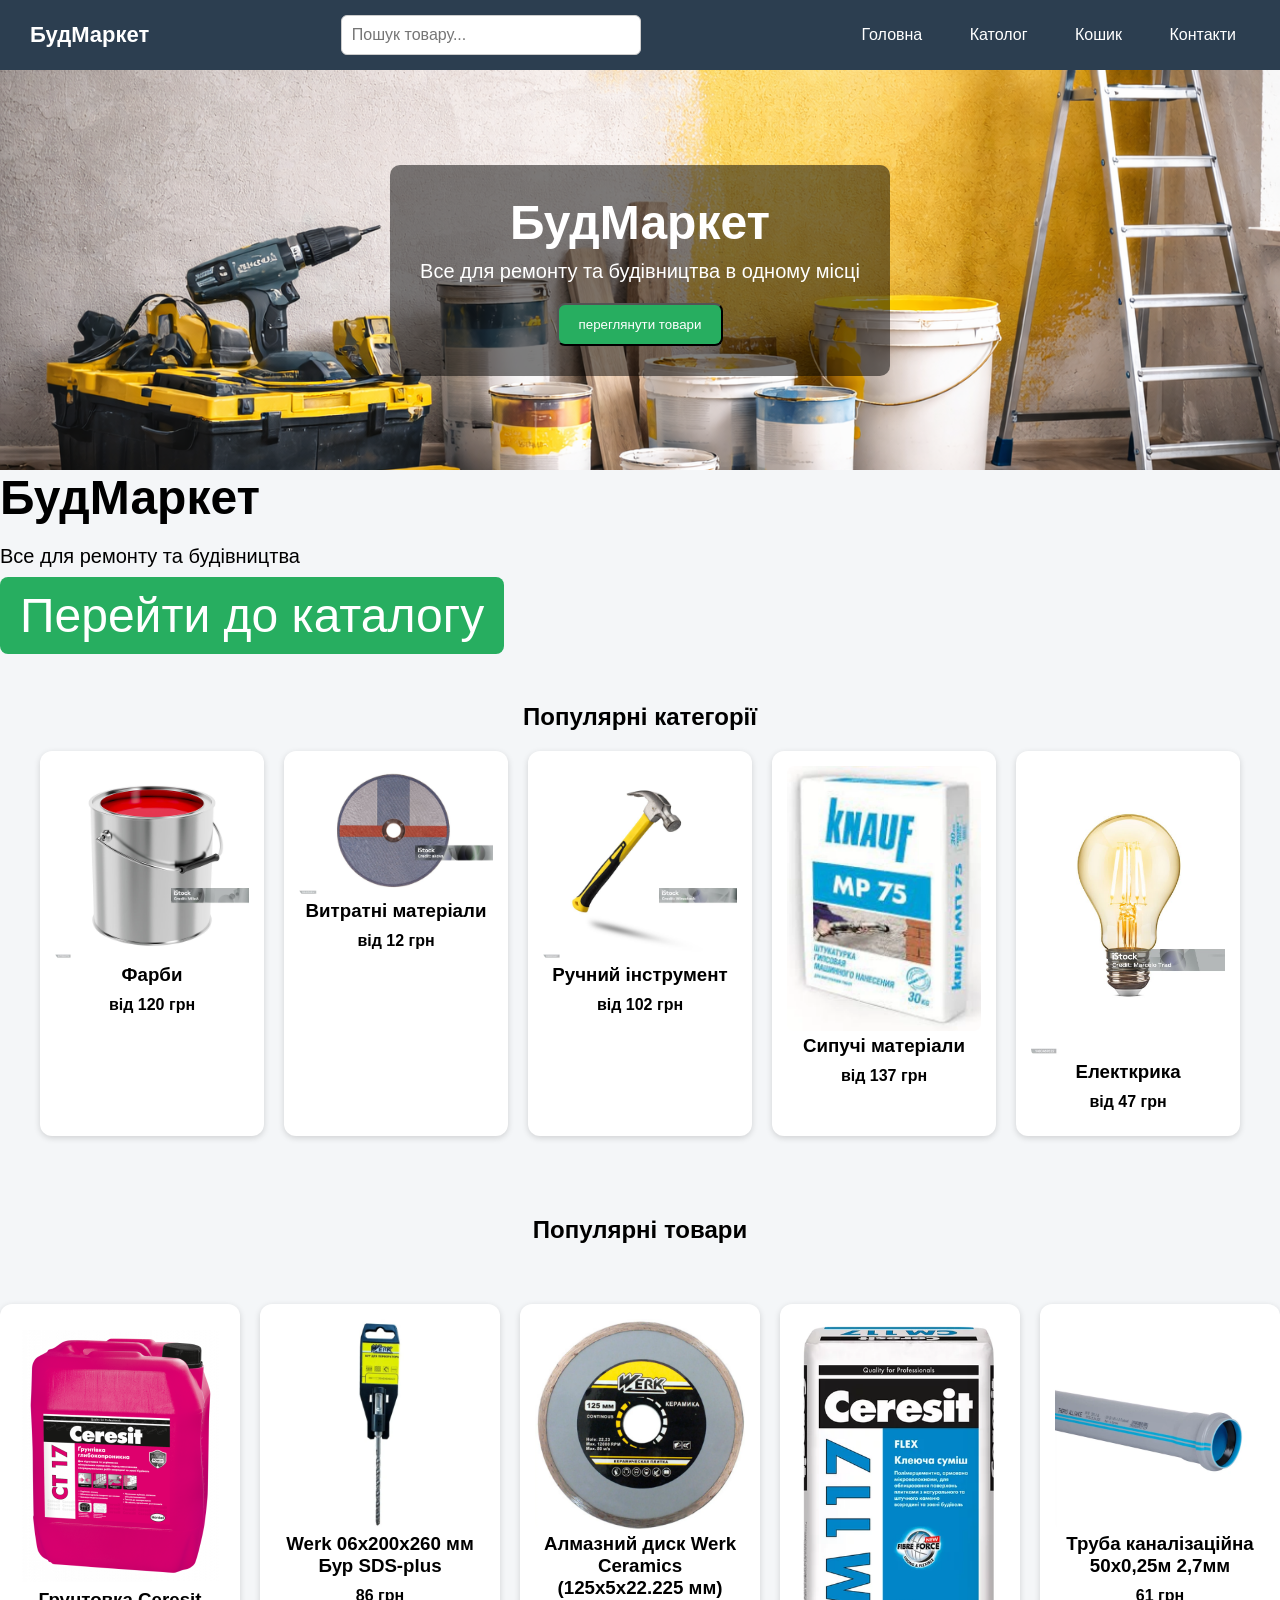
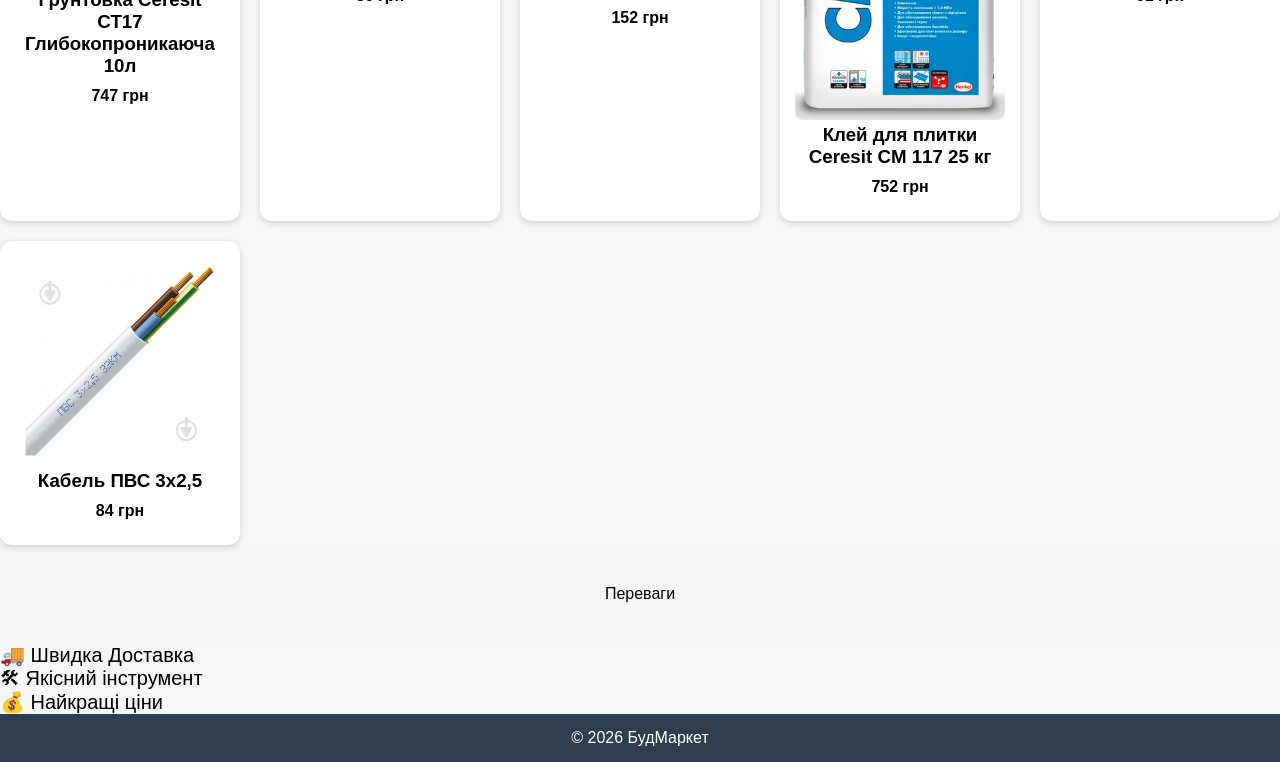
<file: index.html>
<!DOCTYPE html>
<html lang="UA">
<head>
    <meta charset="UTF-8">
    <title>БудМаркет</title>
    <link rel="stylesheet" href="css/style.css">
</head>
<body>
    
<header class="header">
    <div class="logo">БудМаркет</div>
    <div class="search-input-index">
        <input type="text" id="search-input-index" placeholder="Пошук товару...">
    </div>

    <nav class="nav">
        
        <a href="index.html">Головна</a>
        <a href="catalog.html">Католог</a>
        <a href="cart.html">Кошик</a>
        <a href="contacts.html">Контакти</a>
    </nav>
</header>
    <section class="hero">
        <div class="hero-content">
            <h1>БудМаркет</h1>
            <p>Все для ремонту та будівництва в одному місці</p>

            <button onclick="scrollToProducts()" class="hero-btn">переглянути товари</button>
        </div>
    </section>
        <div class="hero-text">
            <h1>БудМаркет</h1>
            <p>Все для ремонту та будівництва</p>
            <a href="catalog.html" class="hero-btn"> Перейти до каталогу</a>
        </div>
    <section class="categories">
         <h2>Популярні категорії</h2>
        <div class="popular-categories">
           
            <div class="product-card" data-category="paint">
                <img src="img/краска.jpg" alt="диск">
                <h3>Фарби</h3>
                <div class="price">від 120 грн</div>
                
            </div>
            <div class="product-card" data-category="consumables">
                <img src="img/диск.jpg" alt="consumables">
                <h3>Витратні матеріали</h3>
                <div class="price">від 12 грн</div>
                </div>

            <div class="product-card" data-category="tools">
                <img src="img/молоток.jpg" alt="диск">
                <h3>Ручний інструмент</h3>
                <div class="price">від 102 грн</div>
                </div>

            <div class="product-card" data-category="bulk">
                <img src="img/мп-75.webp" alt="диск">
                <h3>Сипучі матеріали</h3>
                <div class="price">від 137 грн</div>
                
            </div>
            <div class="product-card" data-category="electric">
                <img src="img/лампочка.jpg" alt="диск">
                <h3>Електкрика</h3>
                <div class="price">від 47 грн</div>
                
            </div>
    </section>
    
    <section class="popular"><h2>Популярні товари</h2> 
    </section>
          
        <div class="popular-products">
            <div class="product-card" data-category="paint">
                <img src="img/ст17-в.webp" alt="диск">
                <h3>Грунтовка Ceresit СТ17 Глибокопроникаюча 10л</h3>
                <div class="price">747 грн</div>
                
            </div>
            <div class="product-card" data-category="consumables">
                <img src="img/бур-в.webp" alt="consumables">
                <h3>Werk 06х200x260 мм Бур SDS-plus</h3>
                <div class="price">86 грн</div>
                
            </div>
            <div class="product-card" data-category="consumables">
                <img src="img/круг-в-к-в-125.webp" alt="диск">
                <h3>Алмазний диск Werk Ceramics (125x5x22.225 мм)</h3>
                <div class="price">152 грн</div>
                
            </div>
            <div class="product-card" data-category="bulk">
                <img src="img/клей-п-117.webp" alt="диск">
                <h3>Клей для плитки Ceresit CM 117 25 кг</h3>
                <div class="price">752 грн</div>
                
            </div>
            <div class="product-card" data-category="plumbing">
                <img src="img/труба-к-50.webp" alt="диск">
                <h3>Труба каналізаційна 50х0,25м 2,7мм</h3>
                <div class="price">61 грн</div>
                
            </div>
            <div class="product-card" data-category="electric">
                <img src="img/пвс3-25.webp" alt="диск">
                <h3>Кабель ПВС 3х2,5</h3>
                <div class="price">84 грн</div>
                
            </div>
        </div>
    <section class="advantages">Переваги</section>
    <div class="advantage">🚚 Швидка Доставка</div>
    <div class="advantage">🛠 Якісний інструмент</div>
    <div class="advantage">💰 Найкращі ціни</div>
    <!---Контент страницы-->
</main>

<footer class="footer">
    <p>© 2026 БудМаркет</p>
</footer>

<script src="js/script.js"></script>
</body>
</html>
</file>
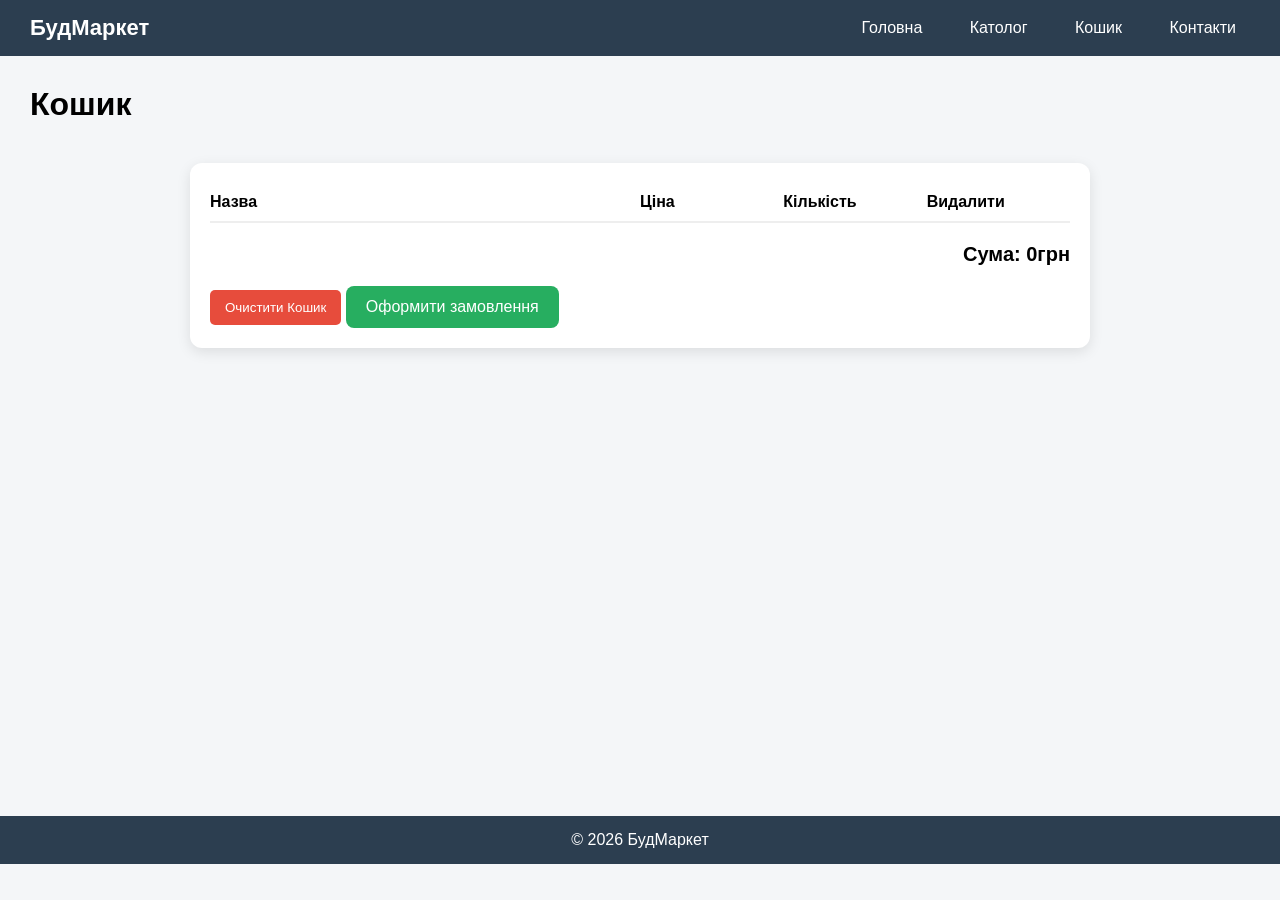
<file: cart.html>
<!DOCTYPE html>
<html lang="UA">
<head>
    <meta charset="UTF-8">
    <title>БудМаркет</title>
    <link rel="stylesheet" href="css/style.css">
</head>
<body>
    
<header class="header">
    <div class="logo">БудМаркет</div>

    <nav class="nav">
        <a href="index.html">Головна</a>
        <a href="catalog.html">Католог</a>
        <a href="cart.html">Кошик</a>
        <a href="contacts.html">Контакти</a>
    </nav>
</header>
<main class="main">
    <h1>Кошик</h1>
    <section class="cart">
        <div class="cart-header">
            <p>Назва</p>
            <p>Ціна</p>
            <p>Кількість</p>
            <p>Видалити</p>
        </div>
        <div class="cart-list"></div>
        
        <div class="cart-footer">
           <p> Сума: <span id="total-price">0</span>грн </p>
        </div>
        <button onclick="clearCart()" class="clear-cart">Очистити Кошик</button>
        <button class="cart-itog">Оформити замовлення</button>
    </section>

</main>

<footer class="footer">
    <p>© 2026 БудМаркет</p>
</footer>

<script src="js/script.js"></script>
</body>
</html>
</file>
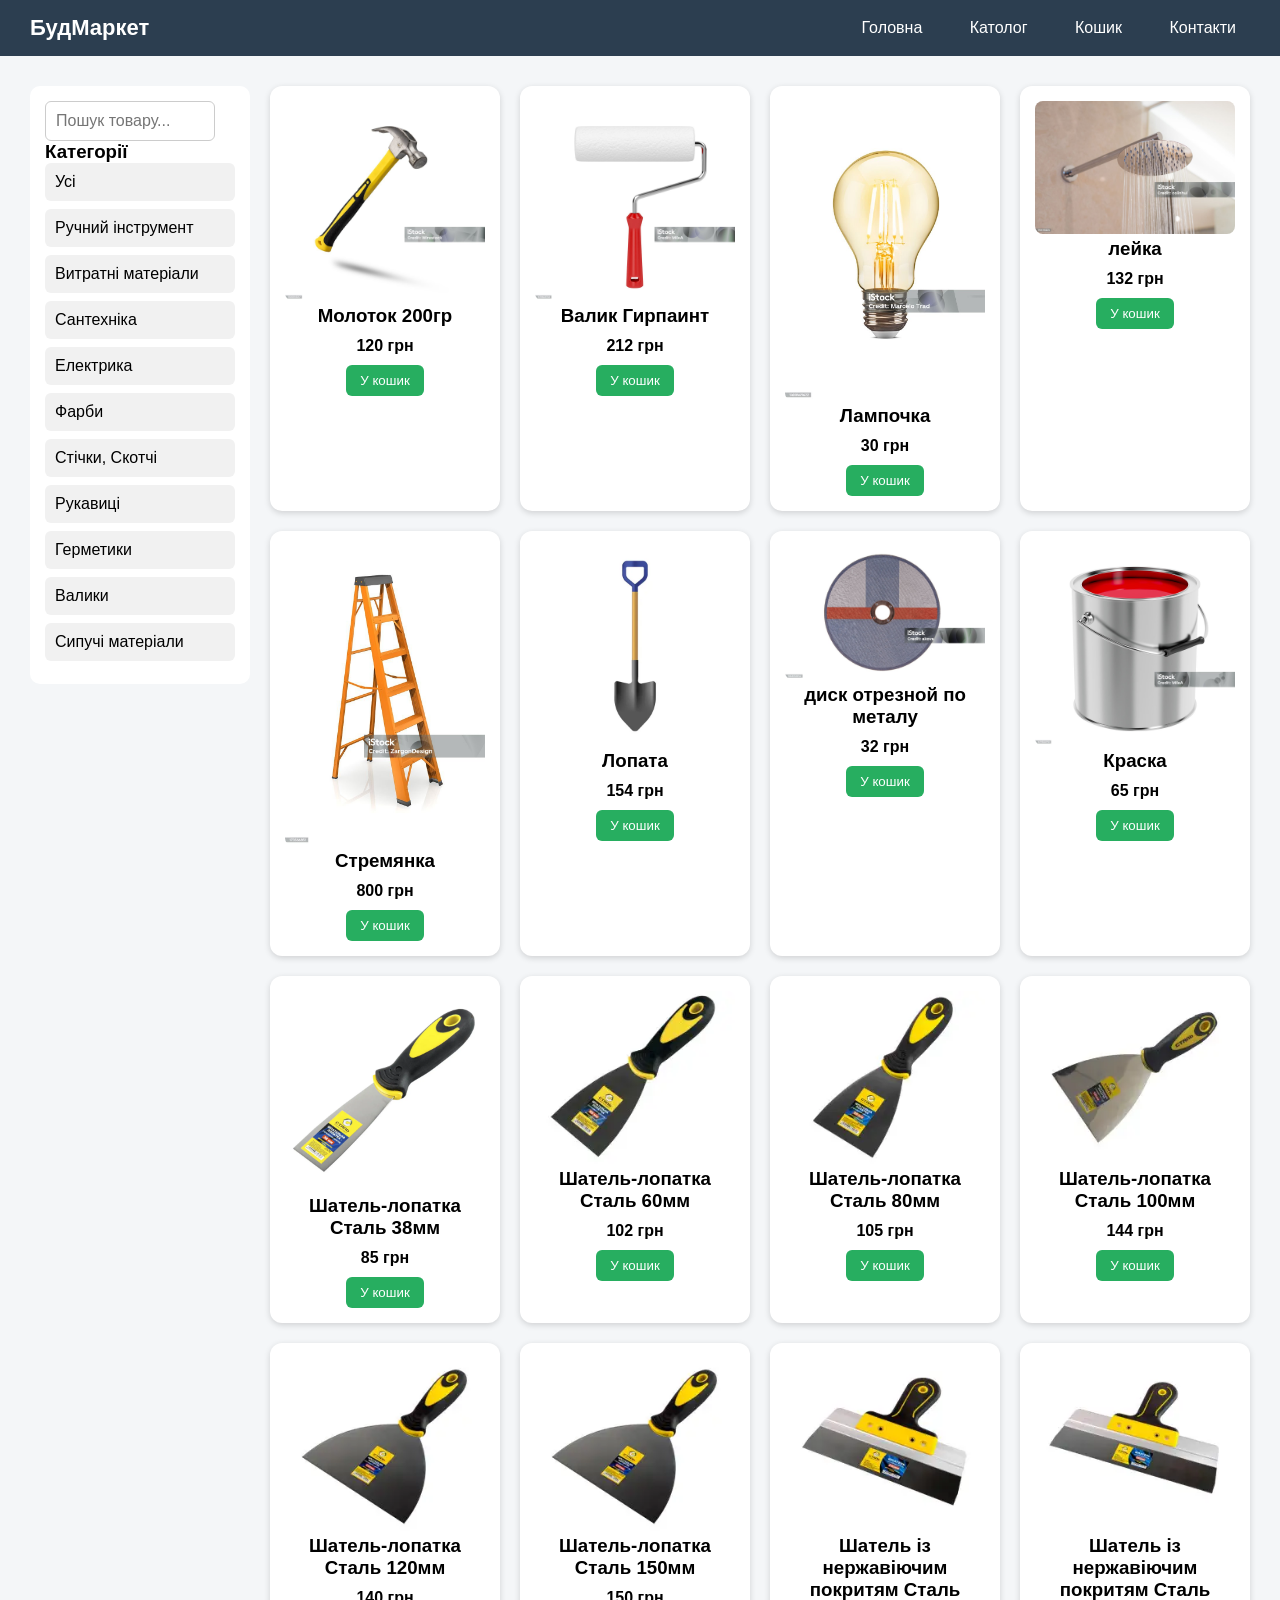
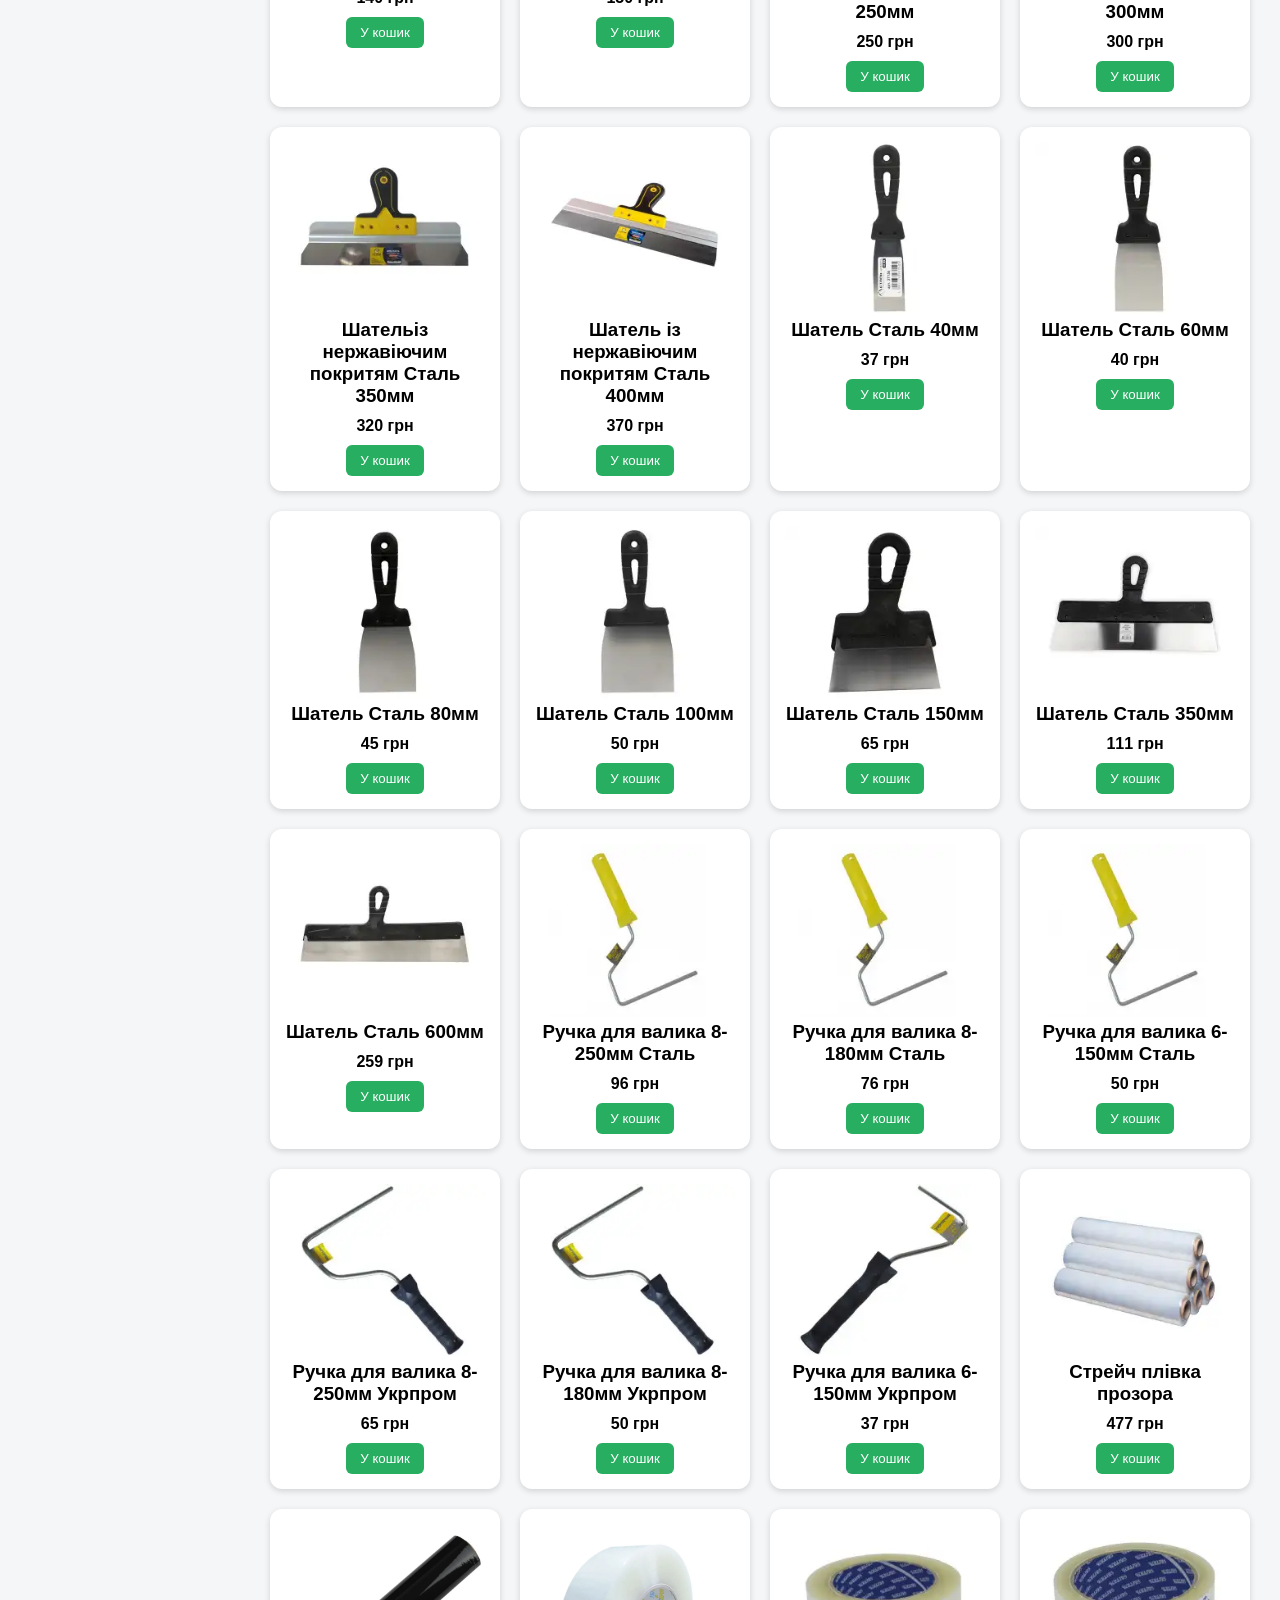
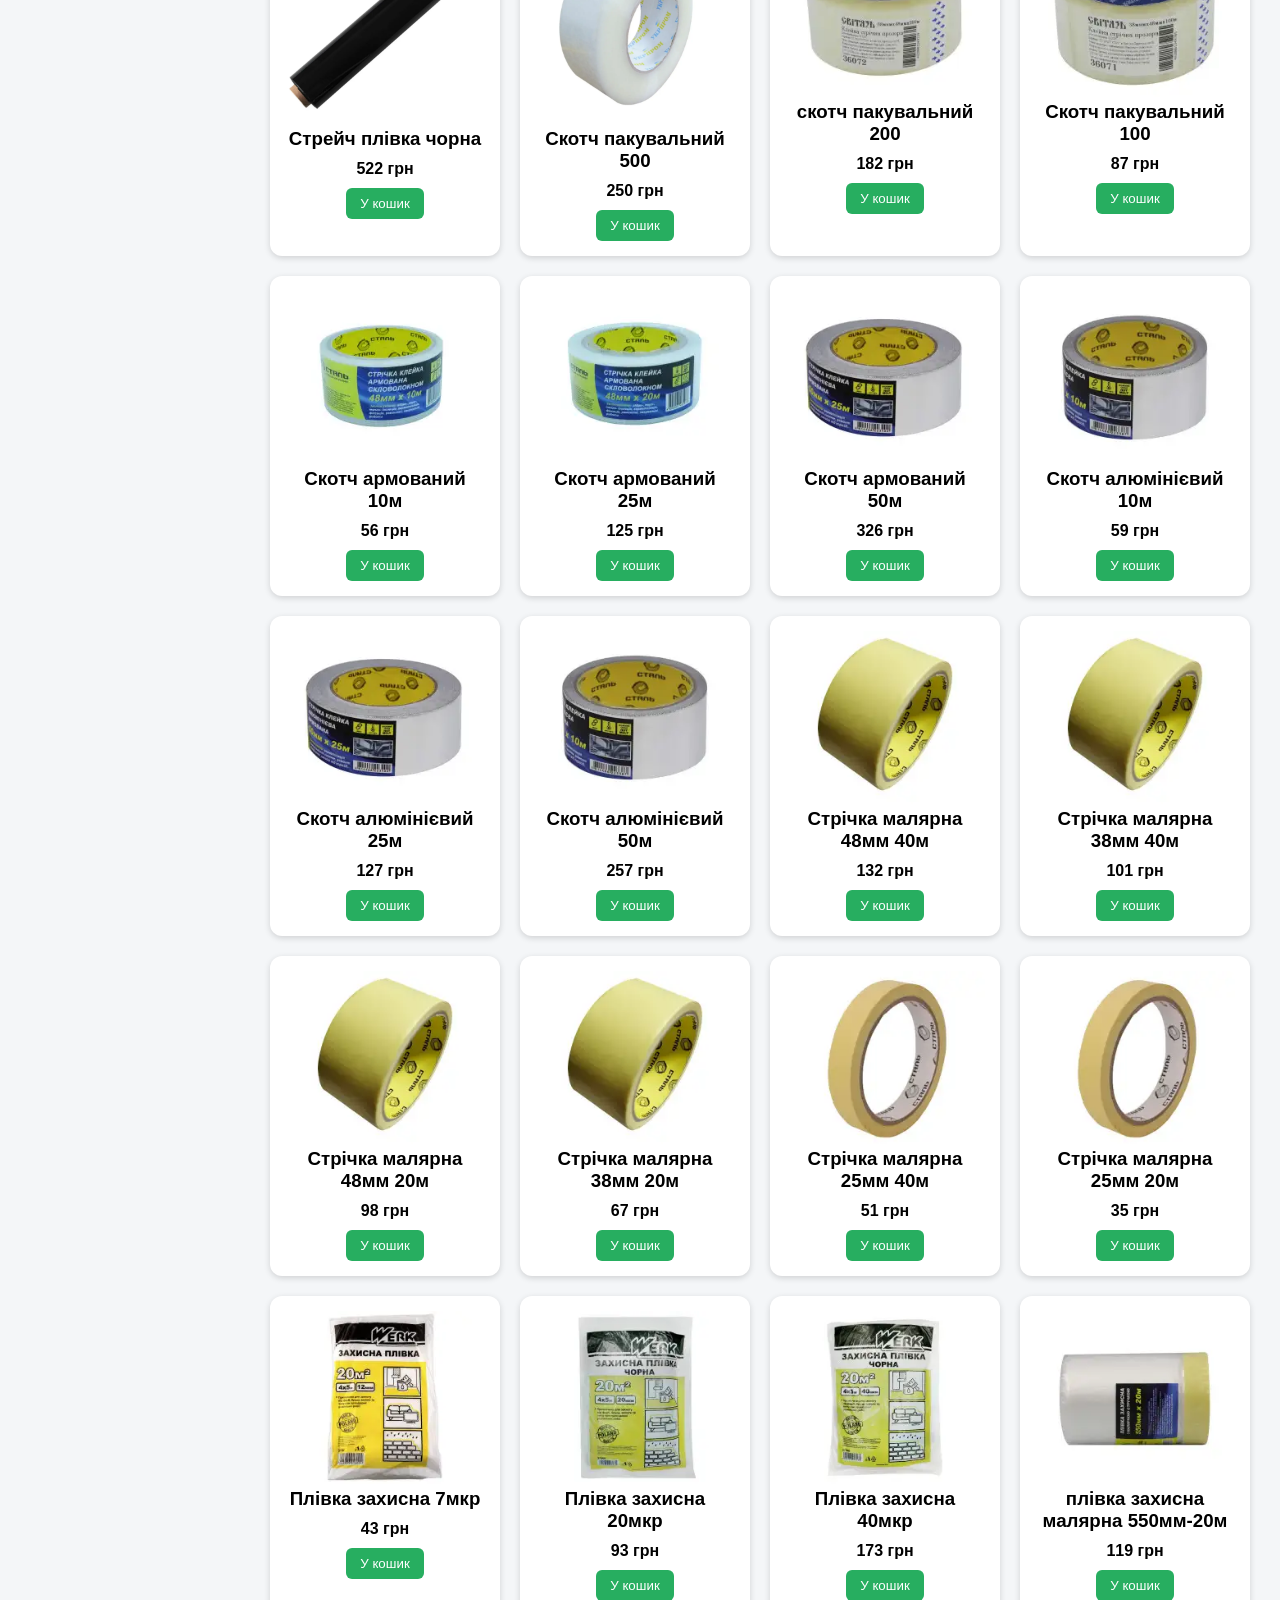
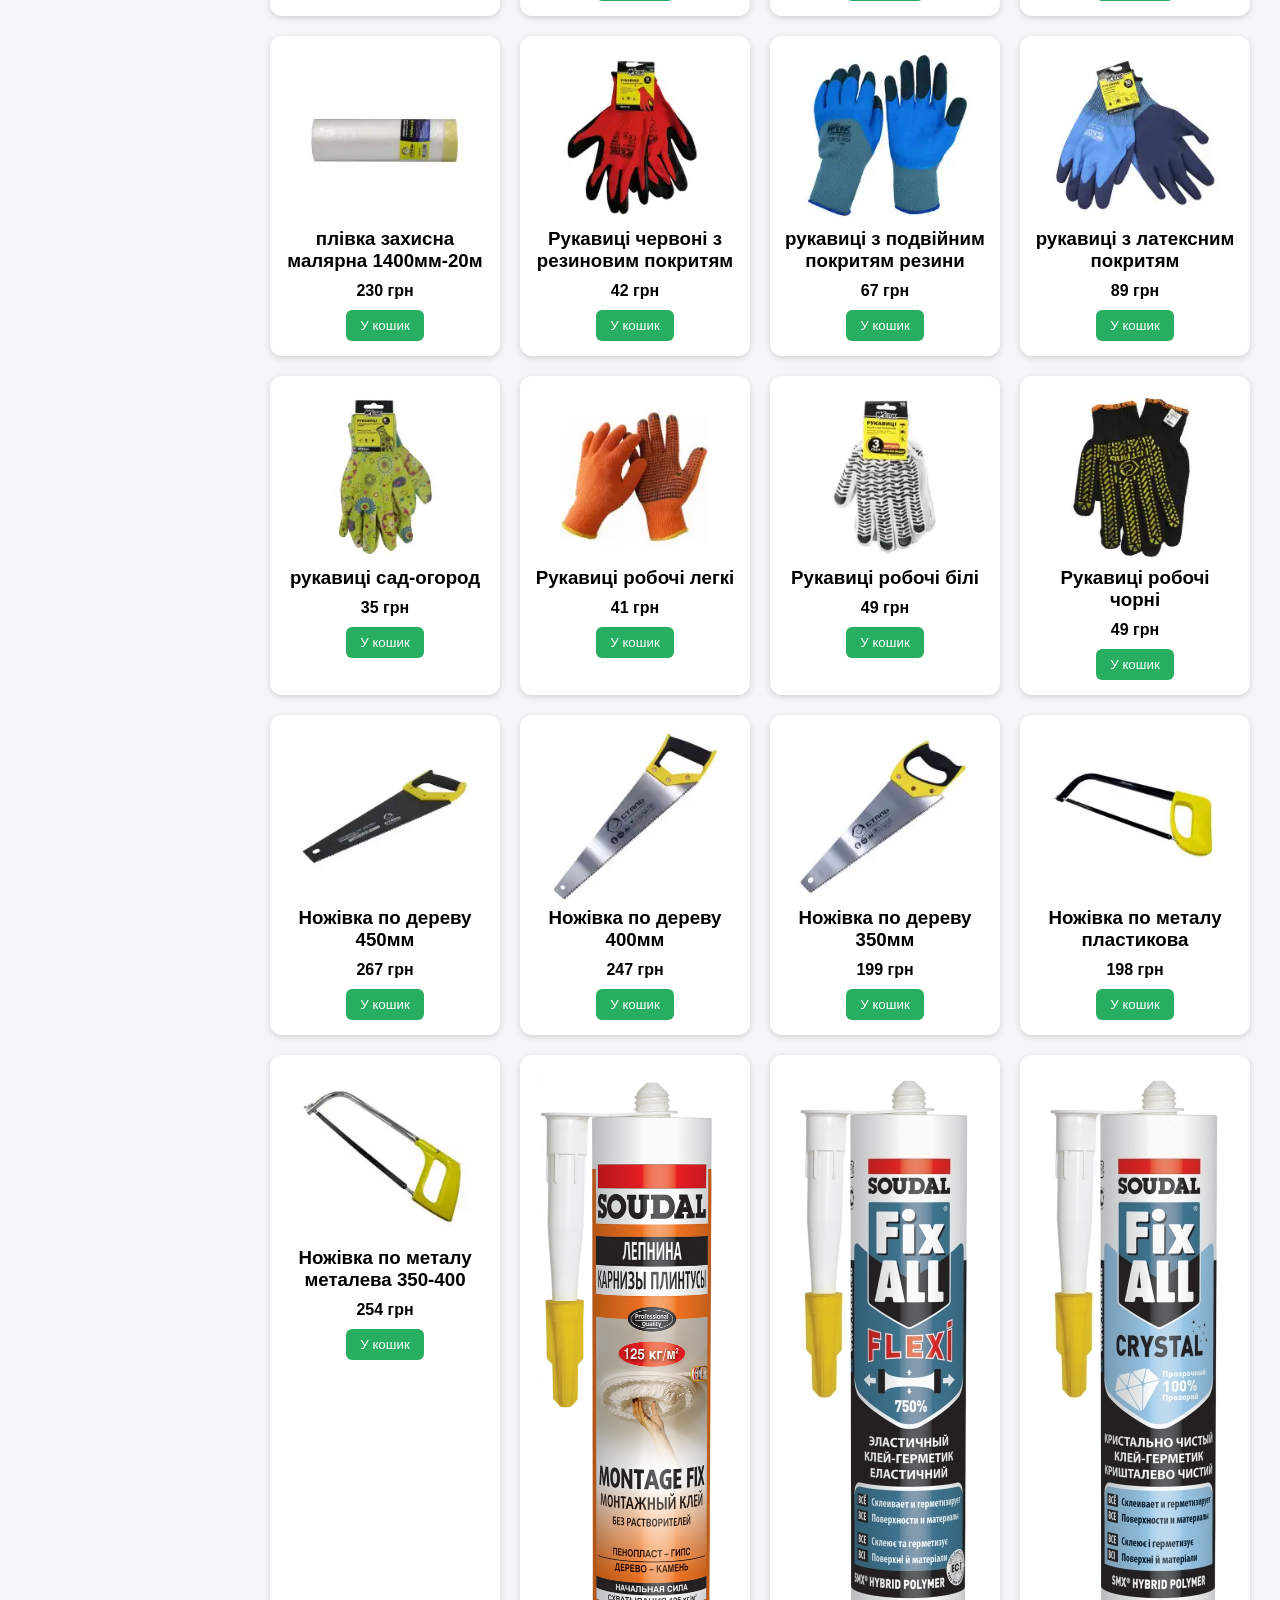
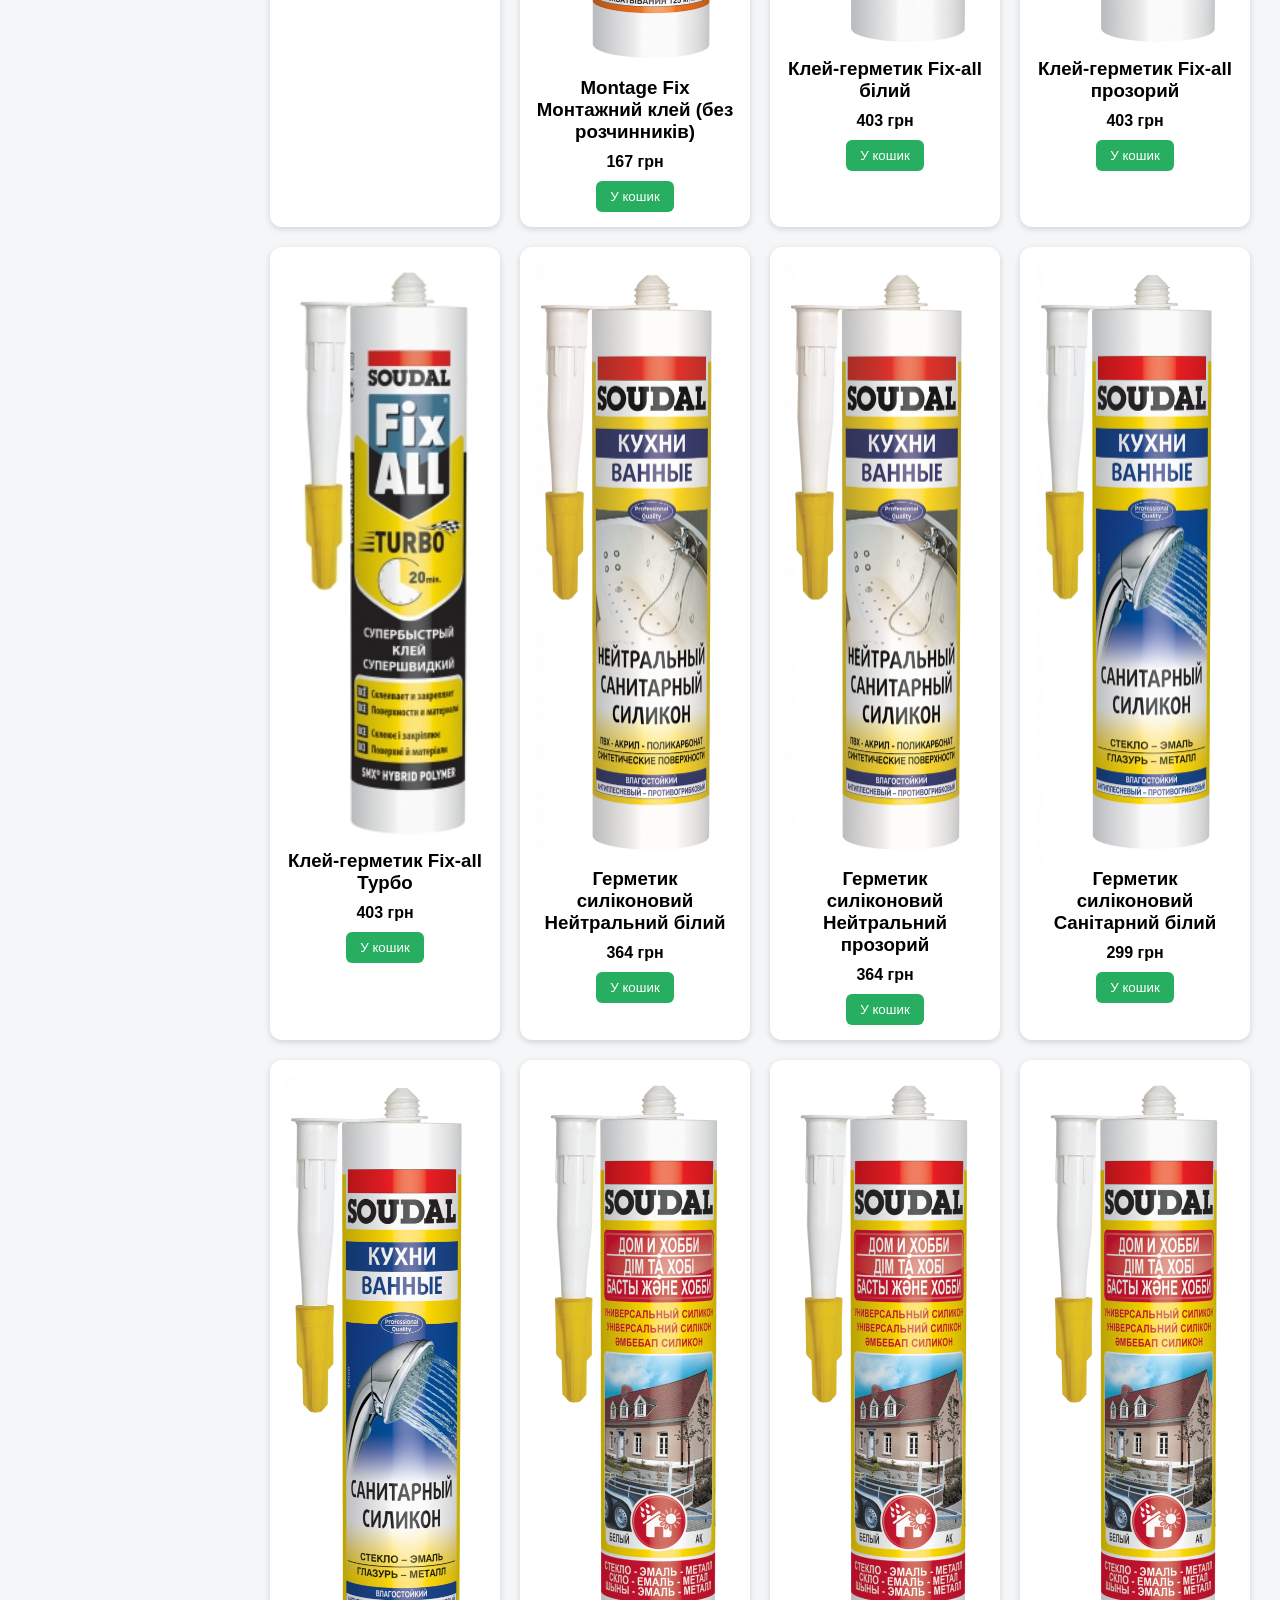
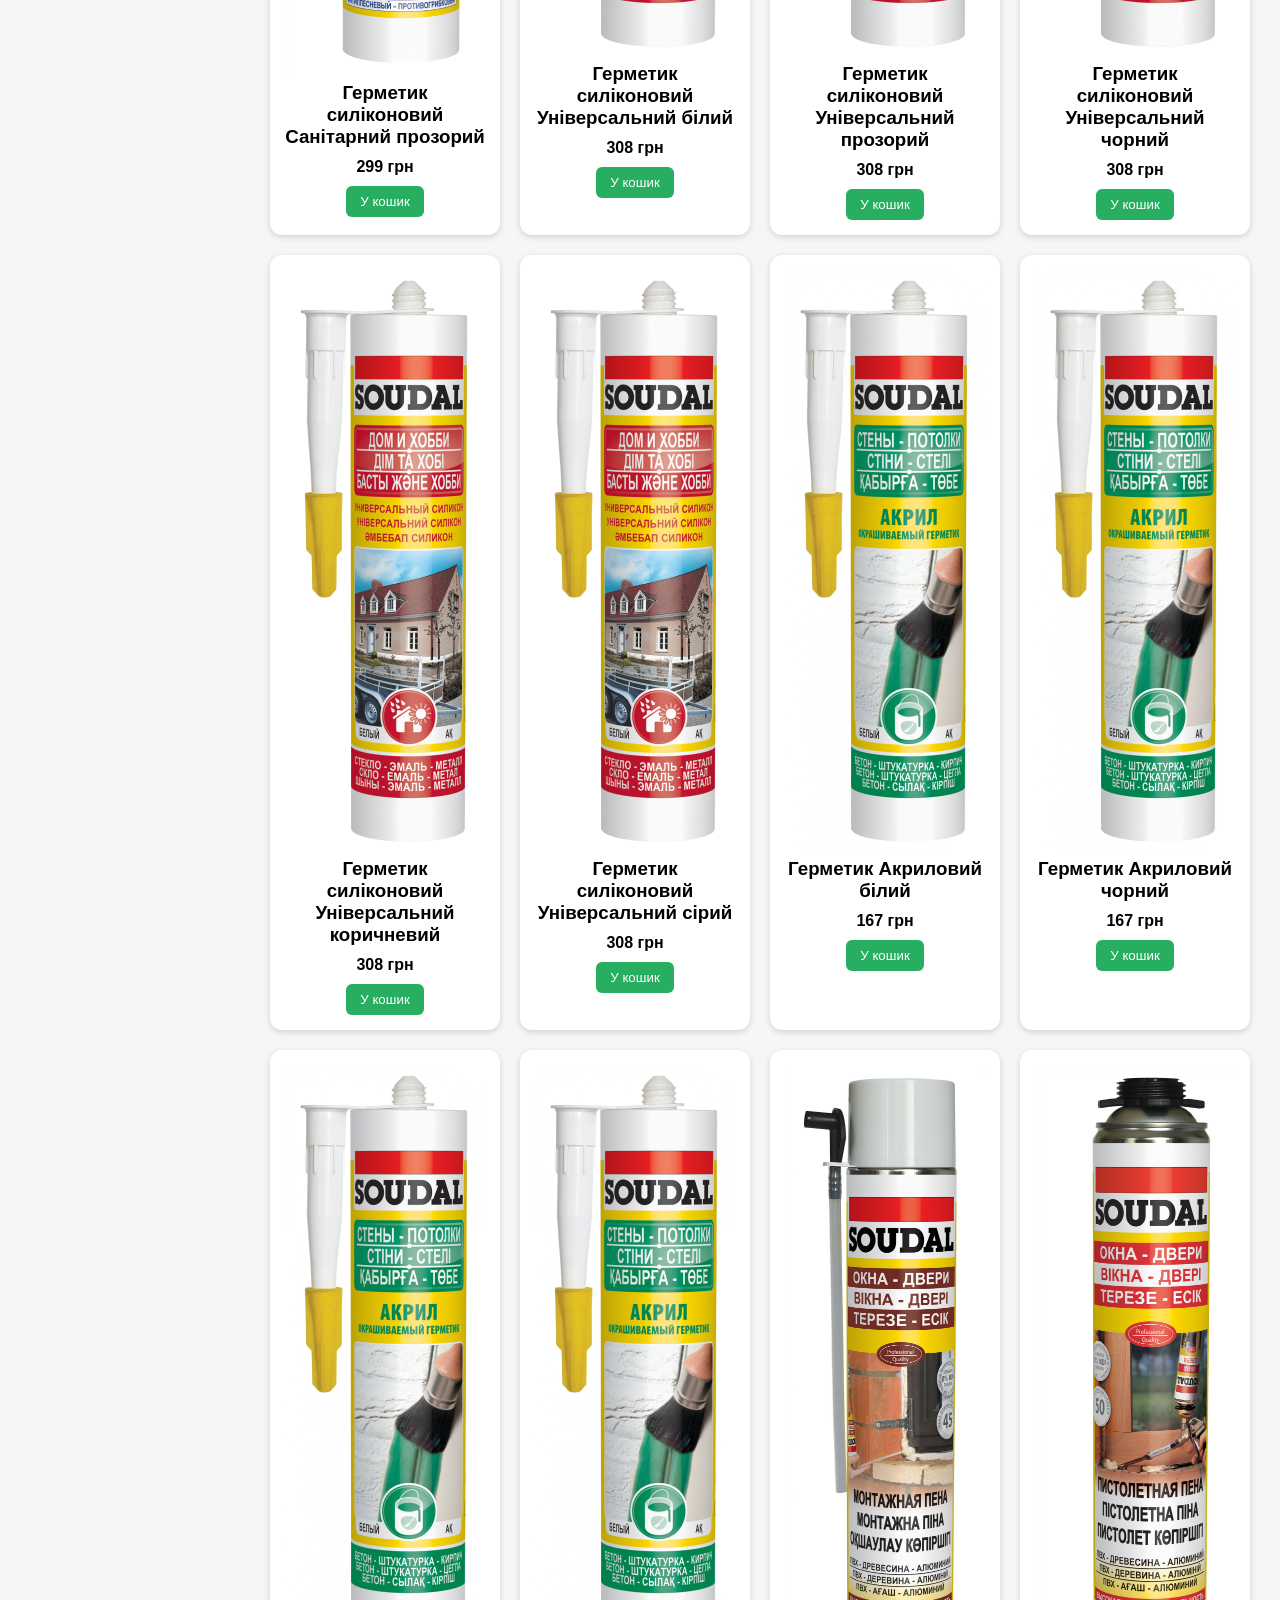
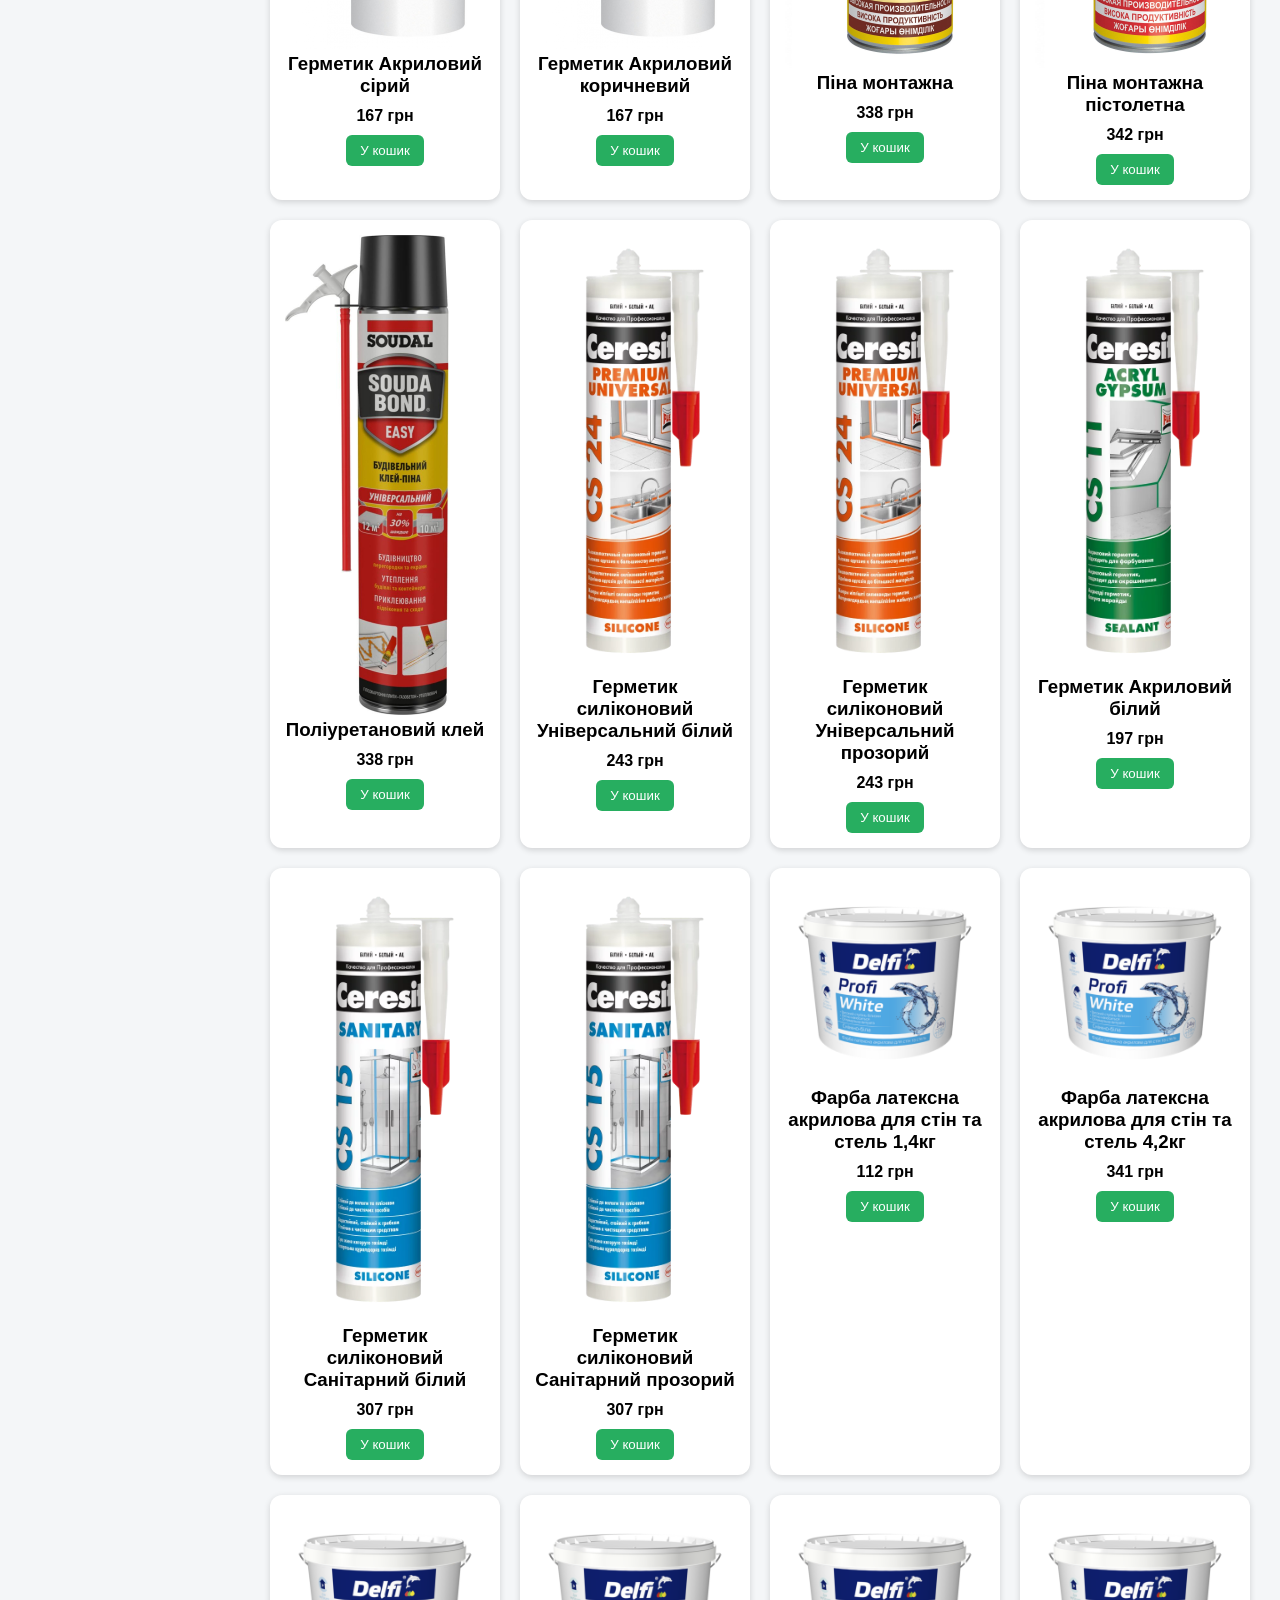
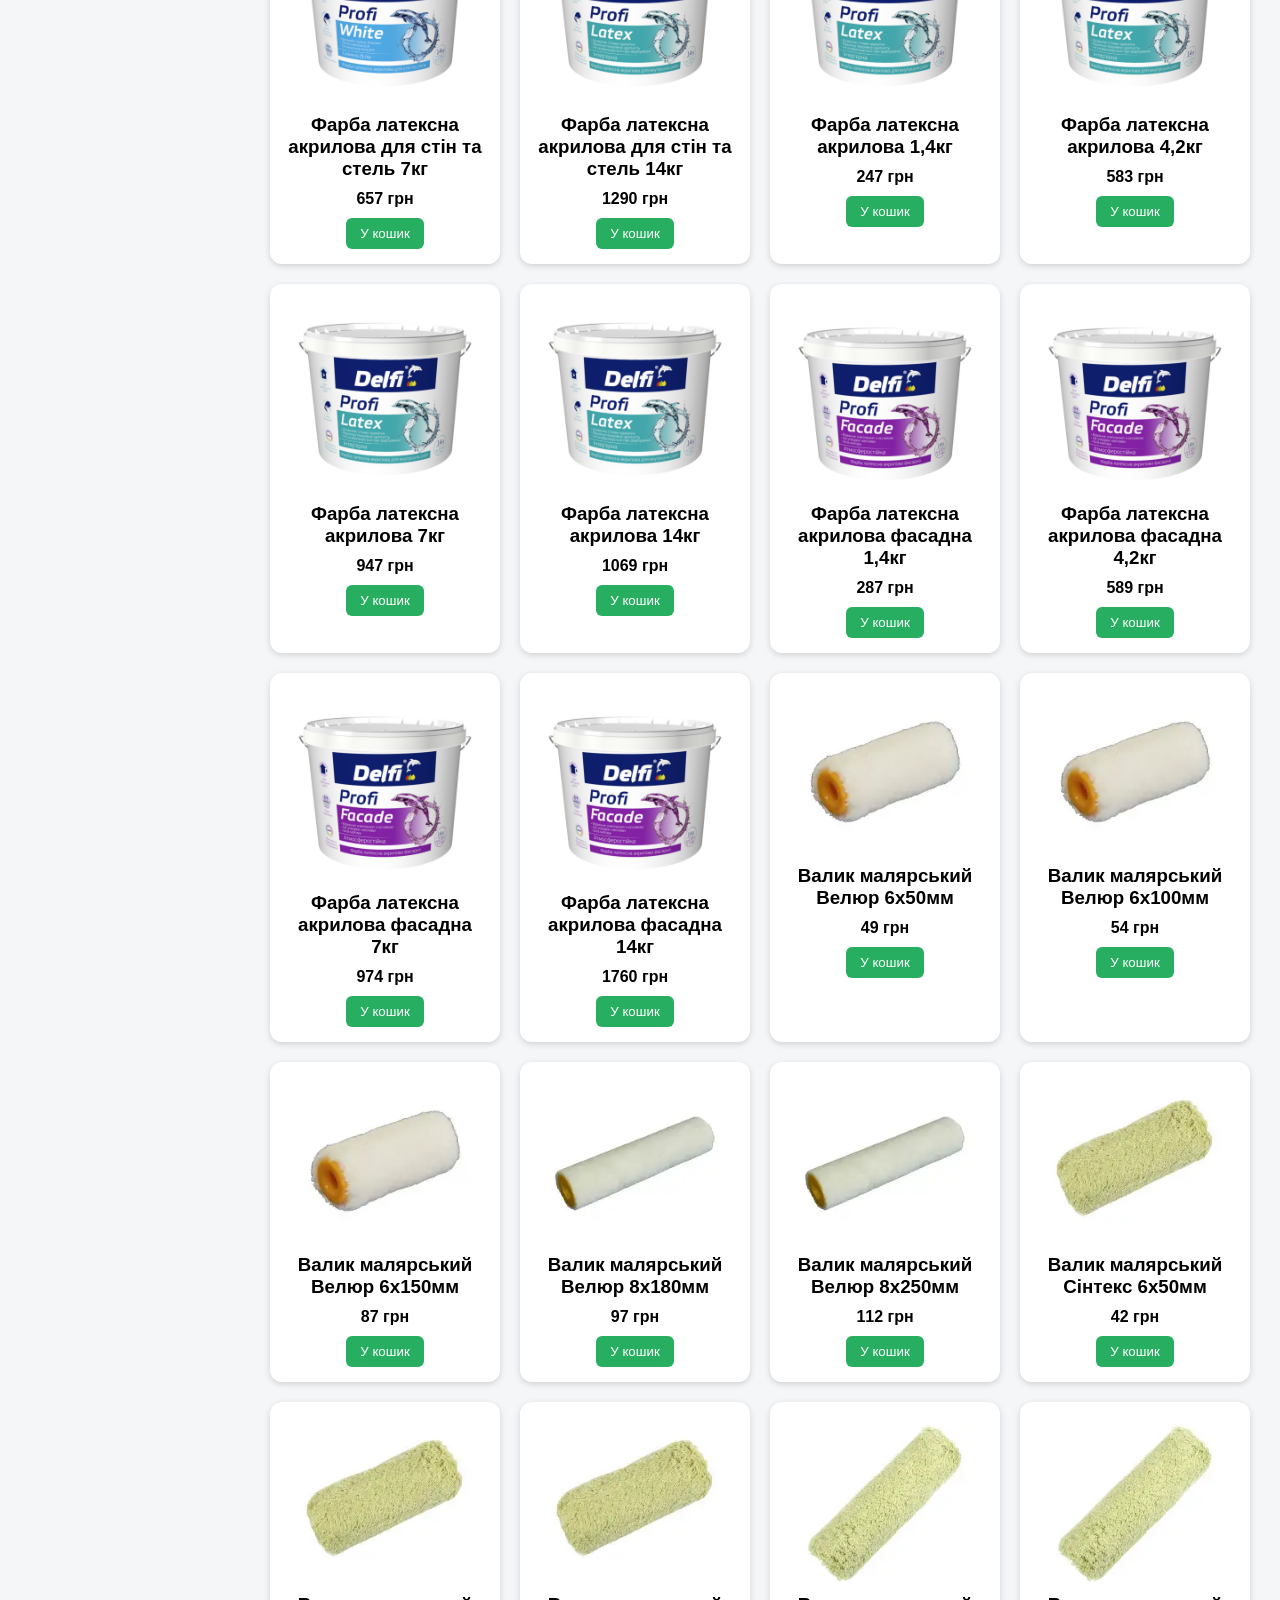
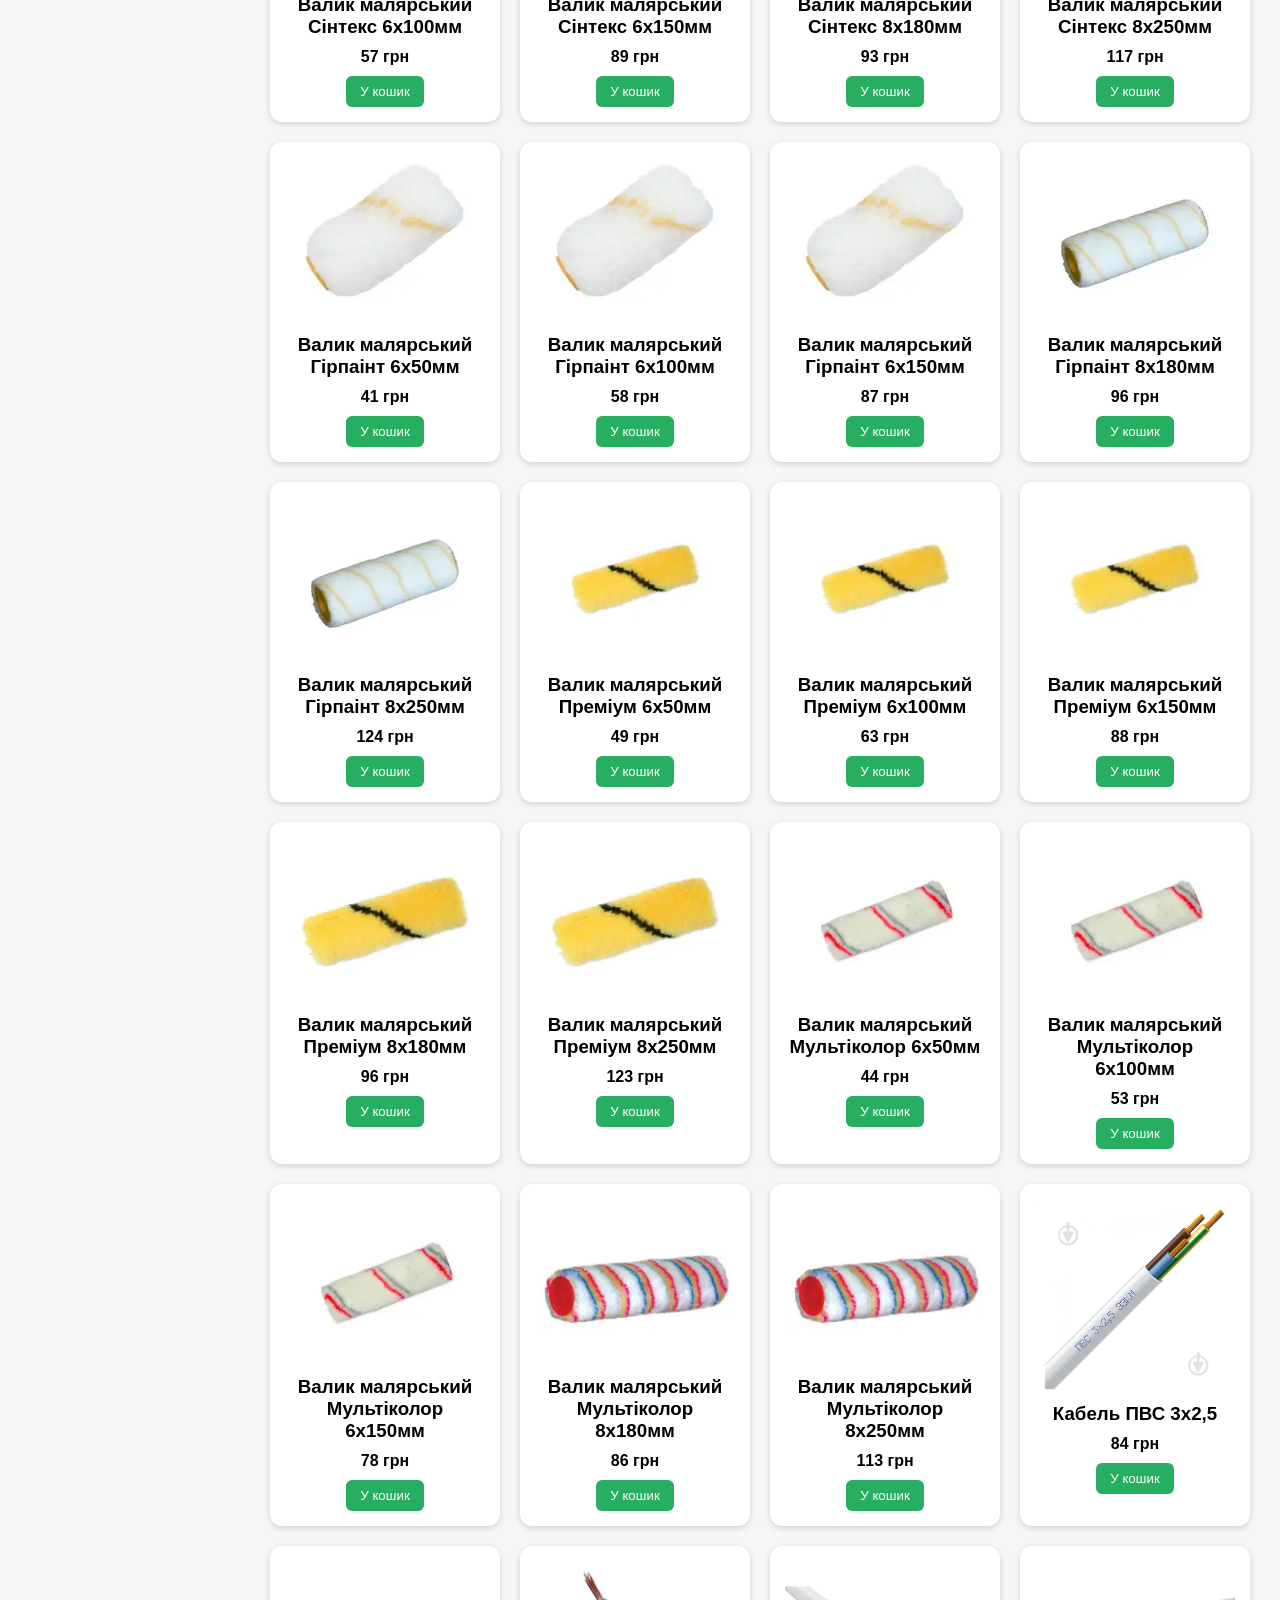
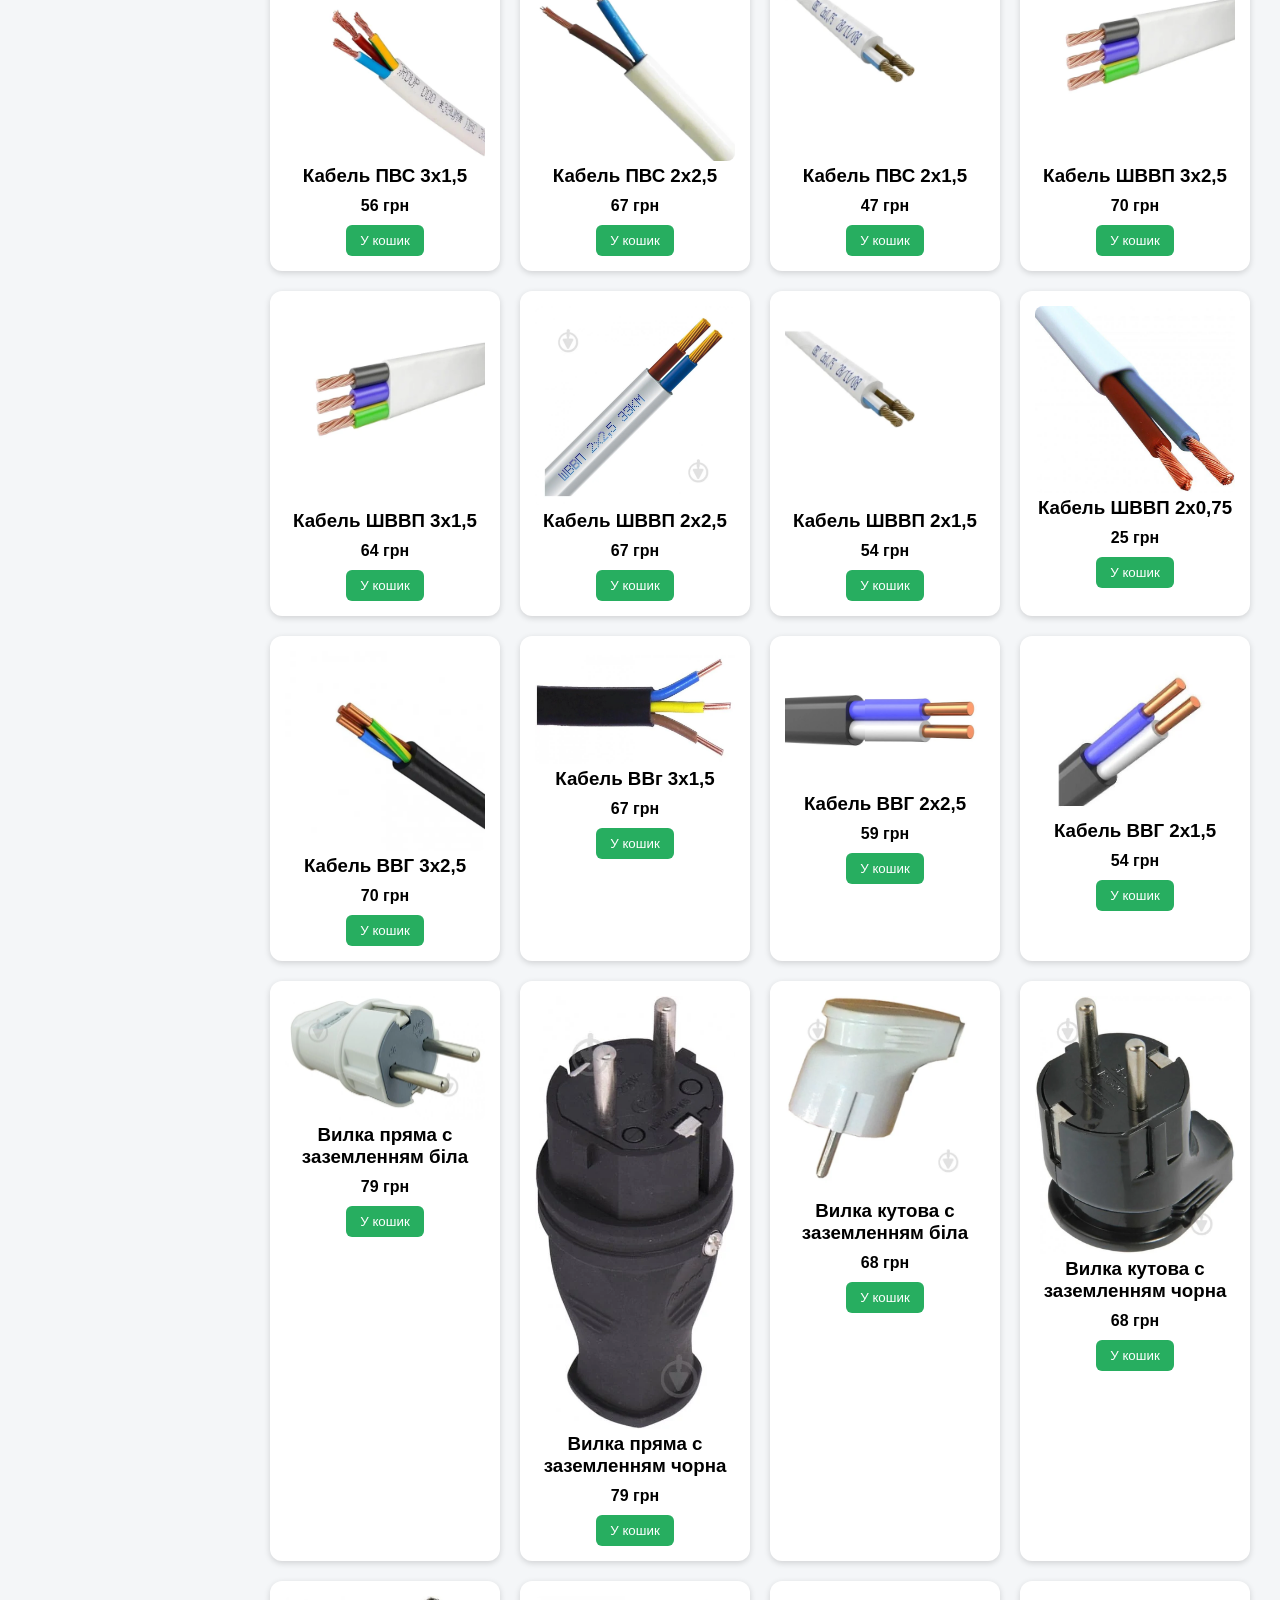
<file: catalog.html>
<!DOCTYPE html>
<html lang="UA">
<head>
    <meta charset="UTF-8">
    <title>БудМаркет</title>
    <link rel="stylesheet" href="css/style.css">
</head>
<body>
    
<header class="header">
    <div class="logo">БудМаркет</div>

    <nav class="nav">
        <a href="index.html">Головна</a>
        <a href="catalog.html">Католог</a>
        <a href="cart.html">Кошик</a>
        <a href="contacts.html">Контакти</a>
    </nav>
</header>
<main class="main">
    <div class="catalog-layout">
        <aside class="filters">
            <div class="search-input">
        <input type="text" id="search-input" placeholder="Пошук товару...">
            </div>
            <h3>Категорії</h3>
            <ul class="category-list">
                <li onclick="filterProducts('all')">Усі</li>
                <li onclick="filterProducts('tools')">Ручний інструмент</li>
                <li onclick="filterProducts('consumables')">Витратні матеріали</li> 
                <li onclick="filterProducts('plumbing')">Сантехніка</li>
                <li onclick="filterProducts('electric')">Електрика</li>
                <li onclick="filterProducts('paint')">Фарби</li> 
                <li onclick="filterProducts('scotch')">Стічки, Скотчі</li>
                <li onclick="filterProducts('percatki')">Рукавиці</li>
                <li onclick="filterProducts('sealant')">Герметики</li>
                <li onclick="filterProducts('roller')">Валики</li>
                <li onclick="filterProducts('bulk')">Сипучі матеріали</li>      
            </ul>
        </aside>
    
        <section class="products">
        </section>
    </div>
    <!---Контент страницы-->
</main>
<div id="cart-alert" class="cart-alert"></div>
<footer class="footer">
    <p>© 2026 БудМаркет</p>
</footer>

<script src="js/script.js"></script>
</body>
</html>
</file>
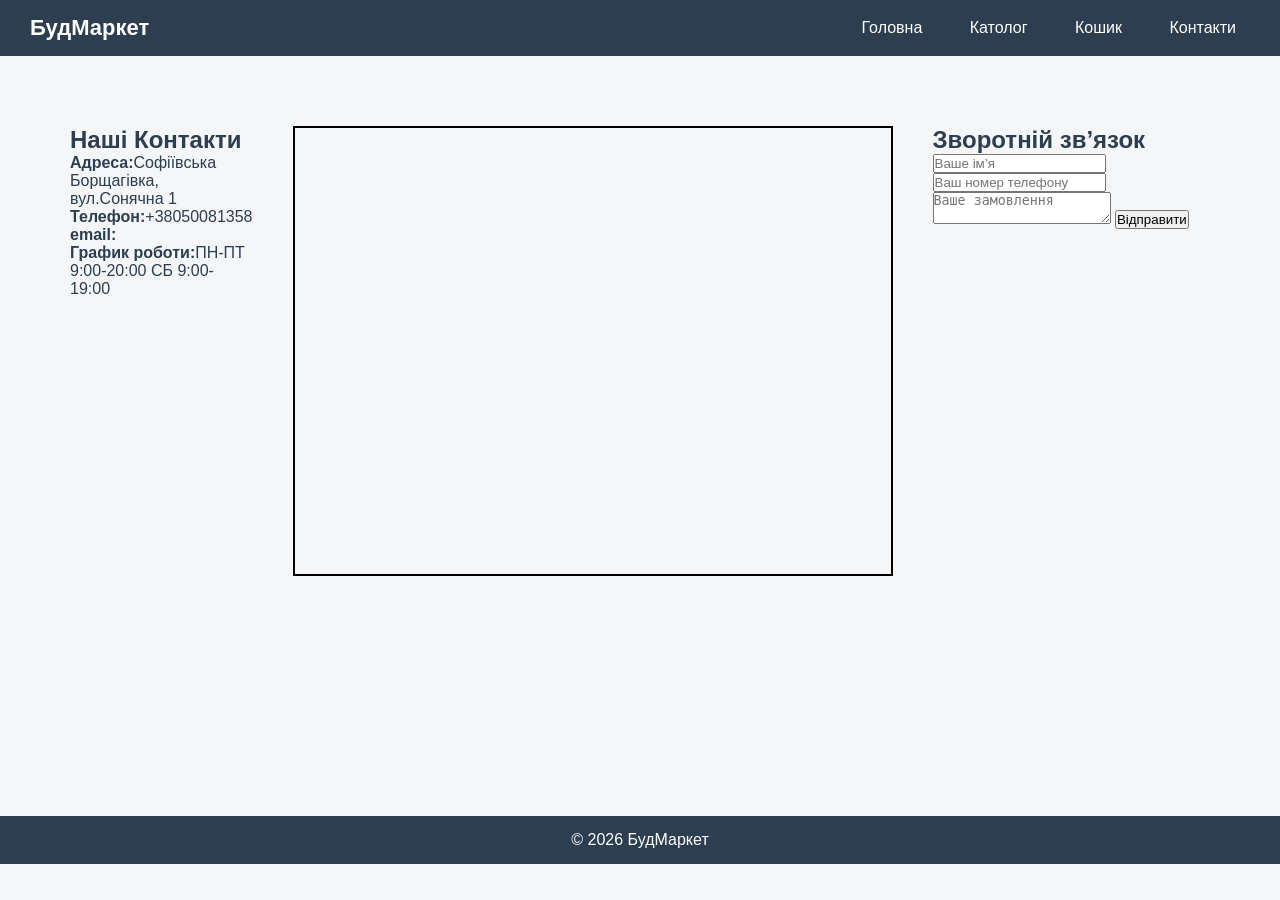
<file: contacts.html>
<!DOCTYPE html>
<html lang="UA">
<head>
    <meta charset="UTF-8">
    <title>БудМаркет</title>
    <link rel="stylesheet" href="css/style.css">
</head>
<body>
    
<header class="header">
    <div class="logo">БудМаркет</div>

    <nav class="nav">
        <a href="index.html">Головна</a>
        <a href="catalog.html">Католог</a>
        <a href="cart.html">Кошик</a>
        <a href="contacts.html">Контакти</a>
    </nav>
</header>
<main class="main">
    <section class="contacts-page"> 
    <div class="contacts-info">
        <h2>Наші Контакти</h2>
        <p><b>Адреса:</b>Софіївська Борщагівка, вул.Сонячна 1</p>
        <p><b>Телефон:</b>+38050081358</p>
        <p><b>email:</b></p>
        <p><b>График роботи:</b>ПН-ПТ 9:00-20:00 СБ 9:00-19:00</p>
    </div>
    <div class="contacts-map">
        <iframe src="https://www.google.com/maps/embed?pb=!1m18!1m12!1m3!1d635.8345477451562!2d30.38686608624293!3d50.39753459903189!2m3!1f0!2f0!3f0!3m2!1i1024!2i768!4f13.1!3m3!1m2!1s0x40d4cb42e9fde239%3A0xf2d7d0c49e055104!2sMAESTRO-N!5e0!3m2!1sru!2sua!4v1775224210510!5m2!1sru!2sua" 
        width="600" 
        height="450" 
        style="border: 2px solid black;" 
        allowfullscreen="" 
        loading="lazy" 
        referrerpolicy="no-referrer-when-downgrade">
        </iframe>
    </div>
    <div class="contacts-form">
        <h2>Зворотній зв’язок</h2>
        <input type="text" placeholder="Ваше ім’я">
        <input type="phone number" placeholder="Ваш номер телефону">
        <textarea placeholder="Ваше замовлення"></textarea>
        <button>Відправити</button>
    </div>
    </section>
</main>

<footer class="footer">
    <p>© 2026 БудМаркет</p>
</footer>

<script src="js/script.js"></script>
</body>
</html>
</file>
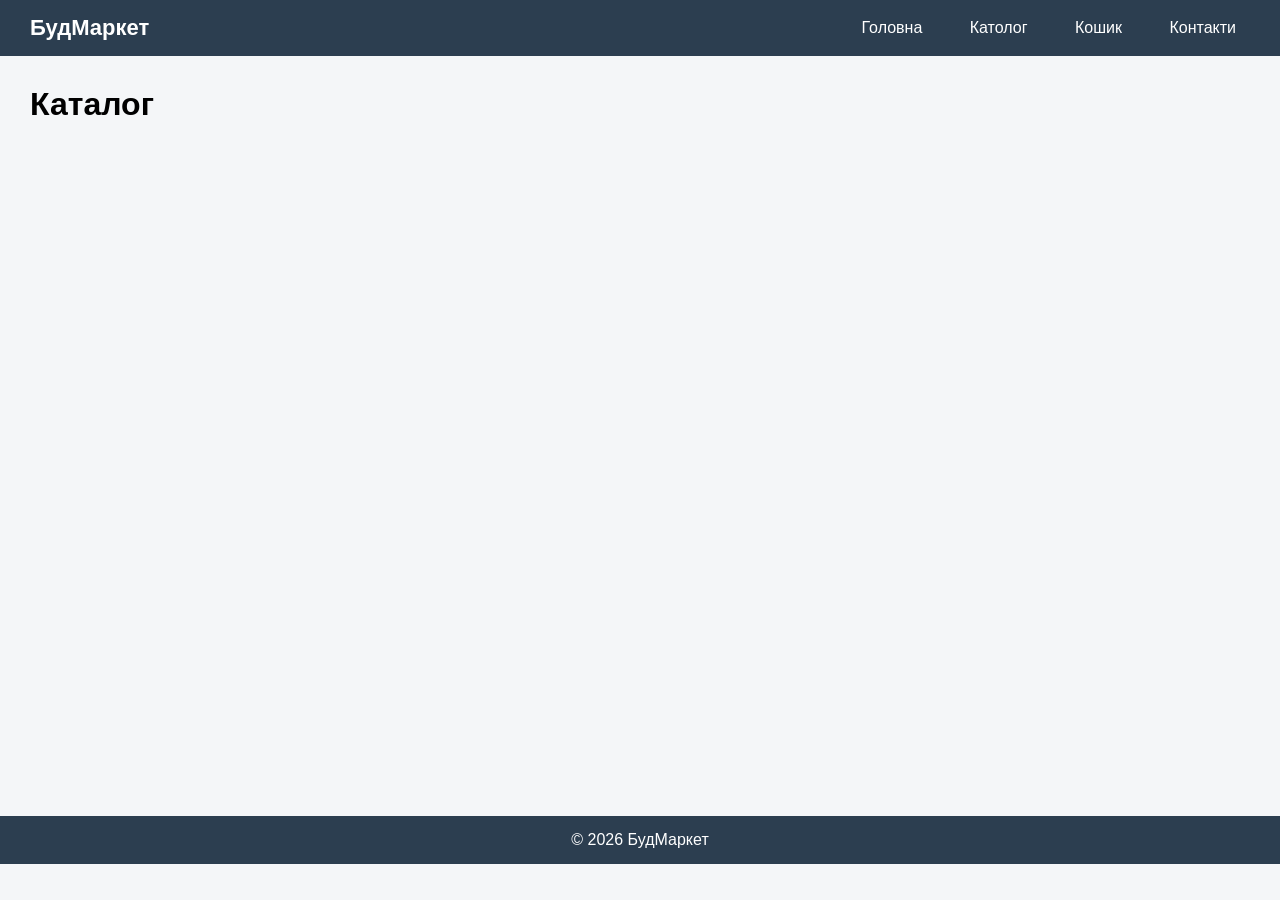
<file: product.html>
<!DOCTYPE html>
<html lang="UA">
<head>
    <meta charset="UTF-8">
    <title>БудМаркет</title>
    <link rel="stylesheet" href="css/style.css">
</head>
<body>
    
<header class="header">
    <div class="logo">БудМаркет</div>

    <nav class="nav">
        <a href="index.html">Головна</a>
        <a href="catalog.html">Католог</a>
        <a href="cart.html">Кошик</a>
        <a href="contacts.html">Контакти</a>
    </nav>
</header>
<main class="main">
    <h1>Каталог</h1>
    <!---Контент страницы-->
</main>

<footer class="footer">
    <p>© 2026 БудМаркет</p>
</footer>

<script src="js/script.js"></script>
</body>
</html>
</file>
<file: css/style.css>
*{
    margin: 0;
    padding: 0;
    box-sizing: border-box;
}

body{
    min-height: 100vh;
    font-family: Arial, Helvetica, sans-serif;
    background-color: #f4f6f8;
}

.header{
    background-color: #2c3e50;
    color: #fff;
    padding: 15px 30px;
    display: flex;
    justify-content: space-between;
    align-items: center;
    position: sticky;
    height: fit-content;
    top: 0px;
}

.logo{
    font-size: 22px;
    font-weight: bold;
}

.nav a{
    margin-left: 15px;
    padding: 8px 14px;
    color: white;
    text-decoration: none;
    border-radius: 6px;
    transition: background 0.2s;
}

.nav a:hover{
    background-color: #34495e;
}

.main{
    min-height: calc(100vh - 140px);
    padding: 30px;
}

.footer{
    background-color: #2c3e50;
    color: white;
    text-align: center;
    padding: 15px 0;
}

.catalog-layout{
    display: flex;
    gap: 20px
}

.filters{
    width: 220px;
    background: white;
    padding: 15px;
    border-radius: 10px;
    position: sticky;
    top: 60px;
    height: fit-content;
}

.filtres ul li{
    padding: 8px;
    cursor: pointer;
}

.filtres ul li:hover{
    background: #eee;
}

.products{
    flex: 1;
    display: grid;
    grid-template-columns: repeat(auto-fill, minmax(200px, 1fr));
    gap: 20px;
}

.product-card {
    background: white;
    border-radius: 12px;
    padding: 15px;
    text-align: center;
    transition: 0.2s;
    box-shadow: 0 2px 6px rgba(0,0,0,0.15);
}

.product-card img{
    width: 100%;
    border-radius: 8px;
}

.price{
    font-weight: bold;
    margin: 10px 0;
}

.cart-button {
    padding: 8px 14px;
    border: none;
    border-radius: 6px;
    background: #27ae60;
    color: white;
    cursor: pointer;
}

.cart-button:hover{
    background: #219150;
}

.category-list{
    list-style: none;
    padding: 0;
}

.category-list li{
    padding: 10px;
    margin-bottom: 8px;
    background: #f1f1f1;
    border-radius: 6px;
    cursor: pointer;
    transition: 0.2s;
}

.category-list li:hover{
    background: #27ae60;
    color: white;
}

.contacts-page{
    display: flex;
    gap: 40px;
    padding: 40px;
    color: #2c3e50;
}

.contact-info, .contact-form{
    background: #444;
    padding: 20px;
    border-radius: 12px;
    width: 50%;
}

.contact-form h2,
.contact-info h2{
    margin-bottom: 15px;
}

.contact-info p{
    margin-bottom: 10px;
}

.contact-form input,
.contact-form textarea{
    width: 100%;
    padding: 10px;
    margin-bottom: 10px;
    border-radius: 6px;
    border: none;
}

.contact-form textarea{
    resize: none;
    height: 100px;
}

.contact-form button{
    padding: 10px;
    background: #27ae60;
    color: white;
    border: none;
    border-radius: 6px;
    cursor: pointer;
}

.contact-form button:hover{
    background: #219150;
}

.hero{
    background: url(../img/hero.png) no-repeat center center;
    background-size: cover;
    padding: 80px 20px;
    height: 400px;
    display: flex;
    align-items: center;
    justify-content: center;
    color: white;
    text-align: center;
}

.hero-content{
    background: rgba(0, 0, 0, 0.5);
    padding: 30px;
    border-radius: 10px;
}

.hero h1{
    font-size: 48px;
    margin-bottom: 10px;
}

.hero p{
    font-size: 20px;
    margin-bottom: 20px;
}

.hero-text{
    font-size: 48px;
    margin-bottom: 20px;
}

.hero-text p{
    font-size: 20px;
    margin-bottom: 20px;
}

.hero-text h1{
    font-size: 48px;
    margin-bottom: 20px;
}

.hero-btn{
    padding: 12px 20px;
    background: #27ae60;
    color: white;
    text-decoration: none;
    border-radius: 8px;
}

.hero-btn:hover{
    background: #219150;
}

.popular{
    padding: 40px;
    text-align: center;
}

.popular h2{
    display: flex;
    align-items: center;
    justify-content: center;
    color: black;
    text-align: center;
    
}

.categories{
    padding: 40px;
    text-align: center;
   }

.categories h2{
    display: flex;
    align-items: center;
    justify-content: center;
    color: black;
    text-align: center;
    
}   

.popular-categories{
    margin-top: 20px;
    display: grid;
    grid-template-columns: repeat(auto-fit, minmax(200px, 1fr));
    gap: 20px;    
}

.popular-products{
    margin-top: 20px;
    display: grid;
    grid-template-columns: repeat(auto-fit, minmax(200px, 1fr));
    gap: 20px;
}

.advantages{
    display: flex;
    justify-content: space-around;
    padding: 40px;
    background: #f5f5f5;
}

.advantage{
    font-size: 20px;
}

.cart{
    max-width: 900px;
    margin: 40px auto;
    background: white;
    border-radius: 12px;
    padding: 20px;
    box-shadow: 0 4px 14px rgba(0, 0, 0, 0.1);
}

.cart-header,
.cart-item{
    display: grid;
    grid-template-columns: 3fr 1fr 1fr 1fr;
    align-items: center;
    padding: 10px 0;
}

.cart-header{
    font-weight: bold;
    border-bottom: 2px solid #eee;
}

.cart-item{
    border-bottom: 1px solid #eee;
}

.cart-footer{
    margin-top: 20px;
    font-size: 20px;
    font-weight: bold;
    text-align: right;
}

.remove-btn{
    padding: 6px 10px;
    border: none;
    background: #e74c3c;
    color: white;
    border-radius: 6px;
    cursor: pointer;
}

.remove-btn:hover{
    background: #c0392b;
}

.cart-itog{
    margin-top: 20px;
    padding: 12px 20px;
    border: none;
    background: #27ae60;
    color: white;
    font-size: 16px;
    border-radius: 8px;
    cursor: pointer;
}

.cart-itog:hover{
    background: #219150;
}

.search-box{
    text-align: center;
    margin: 30px 0;
}

#search-input{
    width: 170px;
    padding: 10px;
    border: 1px solid #ccc;
    border-radius: 6px;
    font-size: 16px;
}

#search-input-index{
    width: 300px;
    padding: 10px;
    border: 1px solid #ccc;
    border-radius: 6px;
    font-size: 16px;
}

.cart-alert{
    position: fixed;
    bottom: 20px;
    right: 20px;
    background: #28a745;
    color: white;
    padding: 15px 25px;
    border-radius: 8px;
    font-size: 16px;
    opacity: 0;
    transition: opacity 0.3s;
}

.cart-alert.show{
    opacity: 1;
}

.quantity{
    display: flex;
    align-items: center;
    gap: 8px;
}

.quantity button{
    width: 25px;
    height: 25px;
    border: none;
    background: #27ae60;
    color: white;
    border-radius: 4px;
    cursor: pointer;
}

.quantity button:hover{
    background: #219150;
}
.clear-cart{
    background: #e74c3c;
    color: white;
    border: none;
    padding: 10px 15px;
    border-radius: 5px;
    cursor: pointer;
    margin-top: 10px;
}

.clear-cart:hover{
    background: #c0392b;
}
</file>
